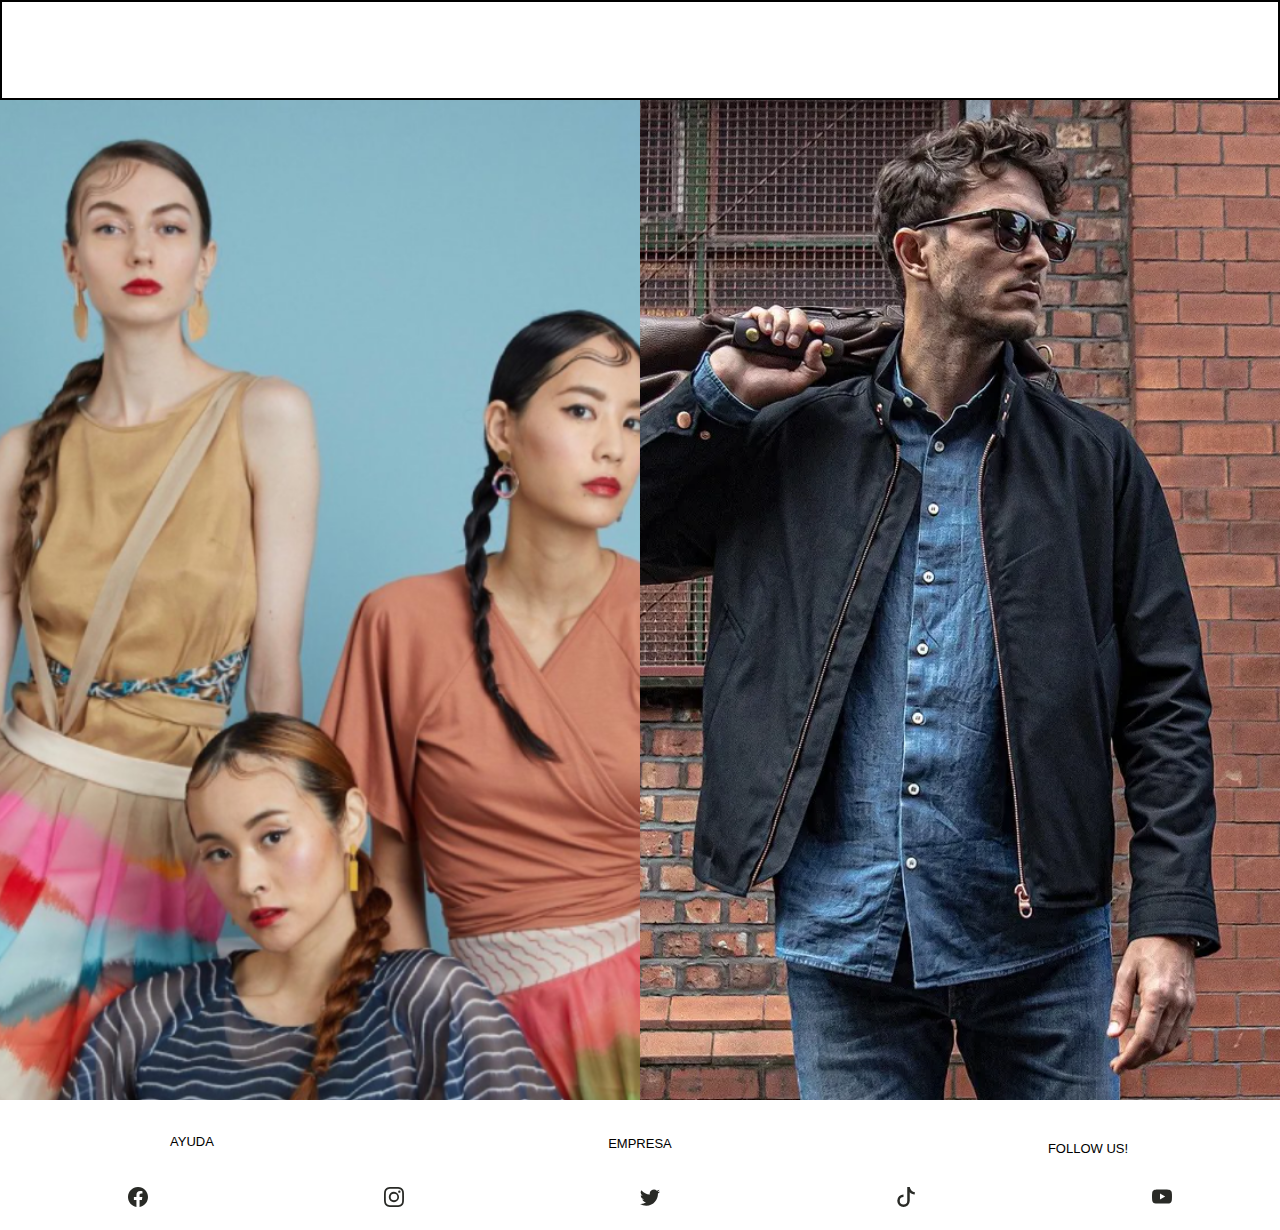
<file: Pull and Bear tienda/index.html>
<!DOCTYPE html>
<html lang="es">
<head>
    <meta charset="UTF-8">
    <meta http-equiv="X-UA-Compatible" content="IE=edge">
    <meta name="viewport" content="width=device-width, initial-scale=1.0">
    <title>Home</title>
    <link rel="stylesheet" href="index.css">
</head>
<body>
<!------------------------------------------------HOME------------------------------------------------>
    <div class="contanier-home">
        <div class="menu">
            
            


        </div>
        <div class="images">
            <div class="image-woman"> <img src="singapore-fashion-brands-Reckless-Ericka.png" alt=""><!---Paste Image woman code here---></div>
            <div class="image-man"><img src="best-british-fashion-brands-1.webp" alt=""></div>
        </div>



 <!---      <div class="footer">
                <div class="ayuda">
                    <a href="#">AYUDA</a>
                </div>
                <div class="empresa">
                    <a href="#">EMPRESA</a>
                </div>
                <div class="follow"> 
                    <div class="title-follow">
                        <p>FOLLOW US!</p>
                    </div>
                    <div class="iconos-rrss"> 
                        <a href="#"class="fb-icono" target="_blank"  > <svg xmlns="http://www.w3.org/2000/svg" width="16" height="16" fill="currentColor" class="bi bi-facebook" viewBox="0 0 16 16">
                            <path d="M16 8.049c0-4.446-3.582-8.05-8-8.05C3.58 0-.002 3.603-.002 8.05c0 4.017 2.926 7.347 6.75 7.951v-5.625h-2.03V8.05H6.75V6.275c0-2.017 1.195-3.131 3.022-3.131.876 0 1.791.157 1.791.157v1.98h-1.009c-.993 0-1.303.621-1.303 1.258v1.51h2.218l-.354 2.326H9.25V16c3.824-.604 6.75-3.934 6.75-7.951z"/>
                          </svg> </a>

                        <a href="#"class="ig-icono" target="_blank"  > <svg xmlns="http://www.w3.org/2000/svg" width="16" height="16" fill="currentColor" class="bi bi-instagram" viewBox="0 0 16 16">
                            <path d="M8 0C5.829 0 5.556.01 4.703.048 3.85.088 3.269.222 2.76.42a3.917 3.917 0 0 0-1.417.923A3.927 3.927 0 0 0 .42 2.76C.222 3.268.087 3.85.048 4.7.01 5.555 0 5.827 0 8.001c0 2.172.01 2.444.048 3.297.04.852.174 1.433.372 1.942.205.526.478.972.923 1.417.444.445.89.719 1.416.923.51.198 1.09.333 1.942.372C5.555 15.99 5.827 16 8 16s2.444-.01 3.298-.048c.851-.04 1.434-.174 1.943-.372a3.916 3.916 0 0 0 1.416-.923c.445-.445.718-.891.923-1.417.197-.509.332-1.09.372-1.942C15.99 10.445 16 10.173 16 8s-.01-2.445-.048-3.299c-.04-.851-.175-1.433-.372-1.941a3.926 3.926 0 0 0-.923-1.417A3.911 3.911 0 0 0 13.24.42c-.51-.198-1.092-.333-1.943-.372C10.443.01 10.172 0 7.998 0h.003zm-.717 1.442h.718c2.136 0 2.389.007 3.232.046.78.035 1.204.166 1.486.275.373.145.64.319.92.599.28.28.453.546.598.92.11.281.24.705.275 1.485.039.843.047 1.096.047 3.231s-.008 2.389-.047 3.232c-.035.78-.166 1.203-.275 1.485a2.47 2.47 0 0 1-.599.919c-.28.28-.546.453-.92.598-.28.11-.704.24-1.485.276-.843.038-1.096.047-3.232.047s-2.39-.009-3.233-.047c-.78-.036-1.203-.166-1.485-.276a2.478 2.478 0 0 1-.92-.598 2.48 2.48 0 0 1-.6-.92c-.109-.281-.24-.705-.275-1.485-.038-.843-.046-1.096-.046-3.233 0-2.136.008-2.388.046-3.231.036-.78.166-1.204.276-1.486.145-.373.319-.64.599-.92.28-.28.546-.453.92-.598.282-.11.705-.24 1.485-.276.738-.034 1.024-.044 2.515-.045v.002zm4.988 1.328a.96.96 0 1 0 0 1.92.96.96 0 0 0 0-1.92zm-4.27 1.122a4.109 4.109 0 1 0 0 8.217 4.109 4.109 0 0 0 0-8.217zm0 1.441a2.667 2.667 0 1 1 0 5.334 2.667 2.667 0 0 1 0-5.334z"/>
                          </svg></a>
                          
                        <a href="#"class="twitter-icono" target="_blank"  > <svg xmlns="http://www.w3.org/2000/svg" width="16" height="16" fill="currentColor" class="bi bi-twitter" viewBox="0 0 16 16">
                            <path d="M5.026 15c6.038 0 9.341-5.003 9.341-9.334 0-.14 0-.282-.006-.422A6.685 6.685 0 0 0 16 3.542a6.658 6.658 0 0 1-1.889.518 3.301 3.301 0 0 0 1.447-1.817 6.533 6.533 0 0 1-2.087.793A3.286 3.286 0 0 0 7.875 6.03a9.325 9.325 0 0 1-6.767-3.429 3.289 3.289 0 0 0 1.018 4.382A3.323 3.323 0 0 1 .64 6.575v.045a3.288 3.288 0 0 0 2.632 3.218 3.203 3.203 0 0 1-.865.115 3.23 3.23 0 0 1-.614-.057 3.283 3.283 0 0 0 3.067 2.277A6.588 6.588 0 0 1 .78 13.58a6.32 6.32 0 0 1-.78-.045A9.344 9.344 0 0 0 5.026 15z"/>
                          </svg> </a>

                        <a href="#"class="tiktok-icono" target="_blank"  > <svg xmlns="http://www.w3.org/2000/svg" width="16" height="16" fill="currentColor" class="bi bi-tiktok" viewBox="0 0 16 16">
                            <path d="M9 0h1.98c.144.715.54 1.617 1.235 2.512C12.895 3.389 13.797 4 15 4v2c-1.753 0-3.07-.814-4-1.829V11a5 5 0 1 1-5-5v2a3 3 0 1 0 3 3V0Z"/>
                          </svg></a>

                        <a href="#"class="youtube-icono" target="_blank"  > <svg xmlns="http://www.w3.org/2000/svg" width="16" height="16" fill="currentColor" class="bi bi-youtube" viewBox="0 0 16 16">
                            <path d="M8.051 1.999h.089c.822.003 4.987.033 6.11.335a2.01 2.01 0 0 1 1.415 1.42c.101.38.172.883.22 1.402l.01.104.022.26.008.104c.065.914.073 1.77.074 1.957v.075c-.001.194-.01 1.108-.082 2.06l-.008.105-.009.104c-.05.572-.124 1.14-.235 1.558a2.007 2.007 0 0 1-1.415 1.42c-1.16.312-5.569.334-6.18.335h-.142c-.309 0-1.587-.006-2.927-.052l-.17-.006-.087-.004-.171-.007-.171-.007c-1.11-.049-2.167-.128-2.654-.26a2.007 2.007 0 0 1-1.415-1.419c-.111-.417-.185-.986-.235-1.558L.09 9.82l-.008-.104A31.4 31.4 0 0 1 0 7.68v-.123c.002-.215.01-.958.064-1.778l.007-.103.003-.052.008-.104.022-.26.01-.104c.048-.519.119-1.023.22-1.402a2.007 2.007 0 0 1 1.415-1.42c.487-.13 1.544-.21 2.654-.26l.17-.007.172-.006.086-.003.171-.007A99.788 99.788 0 0 1 7.858 2h.193zM6.4 5.209v4.818l4.157-2.408L6.4 5.209z"/>
                          </svg></a>
                    </div>
                </div>
        </div> --> 


    <div class="footer">
        <hr>
        <div class="titles"> 
            <div class="ayuda">
                <a href="#">AYUDA</a>
            </div>
                <hr>
            <div class="empresa">
                <a href="#">EMPRESA</a>
            </div>
                <hr>
            <div class="follow"> 
                <div class="title-follow">
                    <p>FOLLOW US!</p>
                </div>
            </div>
        </div>


        <div class="iconos-rrss"> 
                    <a href="#"class="fb-icono" target="_blank"  > <svg xmlns="http://www.w3.org/2000/svg" width="16" height="16" fill="currentColor" class="bi bi-facebook" viewBox="0 0 16 16">
                        <path d="M16 8.049c0-4.446-3.582-8.05-8-8.05C3.58 0-.002 3.603-.002 8.05c0 4.017 2.926 7.347 6.75 7.951v-5.625h-2.03V8.05H6.75V6.275c0-2.017 1.195-3.131 3.022-3.131.876 0 1.791.157 1.791.157v1.98h-1.009c-.993 0-1.303.621-1.303 1.258v1.51h2.218l-.354 2.326H9.25V16c3.824-.604 6.75-3.934 6.75-7.951z"/>
                      </svg> </a>

                    <a href="#"class="ig-icono" target="_blank"  > <svg xmlns="http://www.w3.org/2000/svg" width="16" height="16" fill="currentColor" class="bi bi-instagram" viewBox="0 0 16 16">
                        <path d="M8 0C5.829 0 5.556.01 4.703.048 3.85.088 3.269.222 2.76.42a3.917 3.917 0 0 0-1.417.923A3.927 3.927 0 0 0 .42 2.76C.222 3.268.087 3.85.048 4.7.01 5.555 0 5.827 0 8.001c0 2.172.01 2.444.048 3.297.04.852.174 1.433.372 1.942.205.526.478.972.923 1.417.444.445.89.719 1.416.923.51.198 1.09.333 1.942.372C5.555 15.99 5.827 16 8 16s2.444-.01 3.298-.048c.851-.04 1.434-.174 1.943-.372a3.916 3.916 0 0 0 1.416-.923c.445-.445.718-.891.923-1.417.197-.509.332-1.09.372-1.942C15.99 10.445 16 10.173 16 8s-.01-2.445-.048-3.299c-.04-.851-.175-1.433-.372-1.941a3.926 3.926 0 0 0-.923-1.417A3.911 3.911 0 0 0 13.24.42c-.51-.198-1.092-.333-1.943-.372C10.443.01 10.172 0 7.998 0h.003zm-.717 1.442h.718c2.136 0 2.389.007 3.232.046.78.035 1.204.166 1.486.275.373.145.64.319.92.599.28.28.453.546.598.92.11.281.24.705.275 1.485.039.843.047 1.096.047 3.231s-.008 2.389-.047 3.232c-.035.78-.166 1.203-.275 1.485a2.47 2.47 0 0 1-.599.919c-.28.28-.546.453-.92.598-.28.11-.704.24-1.485.276-.843.038-1.096.047-3.232.047s-2.39-.009-3.233-.047c-.78-.036-1.203-.166-1.485-.276a2.478 2.478 0 0 1-.92-.598 2.48 2.48 0 0 1-.6-.92c-.109-.281-.24-.705-.275-1.485-.038-.843-.046-1.096-.046-3.233 0-2.136.008-2.388.046-3.231.036-.78.166-1.204.276-1.486.145-.373.319-.64.599-.92.28-.28.546-.453.92-.598.282-.11.705-.24 1.485-.276.738-.034 1.024-.044 2.515-.045v.002zm4.988 1.328a.96.96 0 1 0 0 1.92.96.96 0 0 0 0-1.92zm-4.27 1.122a4.109 4.109 0 1 0 0 8.217 4.109 4.109 0 0 0 0-8.217zm0 1.441a2.667 2.667 0 1 1 0 5.334 2.667 2.667 0 0 1 0-5.334z"/>
                      </svg></a>
                      
                    <a href="#"class="twitter-icono" target="_blank"  > <svg xmlns="http://www.w3.org/2000/svg" width="16" height="16" fill="currentColor" class="bi bi-twitter" viewBox="0 0 16 16">
                        <path d="M5.026 15c6.038 0 9.341-5.003 9.341-9.334 0-.14 0-.282-.006-.422A6.685 6.685 0 0 0 16 3.542a6.658 6.658 0 0 1-1.889.518 3.301 3.301 0 0 0 1.447-1.817 6.533 6.533 0 0 1-2.087.793A3.286 3.286 0 0 0 7.875 6.03a9.325 9.325 0 0 1-6.767-3.429 3.289 3.289 0 0 0 1.018 4.382A3.323 3.323 0 0 1 .64 6.575v.045a3.288 3.288 0 0 0 2.632 3.218 3.203 3.203 0 0 1-.865.115 3.23 3.23 0 0 1-.614-.057 3.283 3.283 0 0 0 3.067 2.277A6.588 6.588 0 0 1 .78 13.58a6.32 6.32 0 0 1-.78-.045A9.344 9.344 0 0 0 5.026 15z"/>
                      </svg> </a>

                    <a href="#"class="tiktok-icono" target="_blank"  > <svg xmlns="http://www.w3.org/2000/svg" width="16" height="16" fill="currentColor" class="bi bi-tiktok" viewBox="0 0 16 16">
                        <path d="M9 0h1.98c.144.715.54 1.617 1.235 2.512C12.895 3.389 13.797 4 15 4v2c-1.753 0-3.07-.814-4-1.829V11a5 5 0 1 1-5-5v2a3 3 0 1 0 3 3V0Z"/>
                      </svg></a>

                    <a href="#"class="youtube-icono" target="_blank"  > <svg xmlns="http://www.w3.org/2000/svg" width="16" height="16" fill="currentColor" class="bi bi-youtube" viewBox="0 0 16 16">
                        <path d="M8.051 1.999h.089c.822.003 4.987.033 6.11.335a2.01 2.01 0 0 1 1.415 1.42c.101.38.172.883.22 1.402l.01.104.022.26.008.104c.065.914.073 1.77.074 1.957v.075c-.001.194-.01 1.108-.082 2.06l-.008.105-.009.104c-.05.572-.124 1.14-.235 1.558a2.007 2.007 0 0 1-1.415 1.42c-1.16.312-5.569.334-6.18.335h-.142c-.309 0-1.587-.006-2.927-.052l-.17-.006-.087-.004-.171-.007-.171-.007c-1.11-.049-2.167-.128-2.654-.26a2.007 2.007 0 0 1-1.415-1.419c-.111-.417-.185-.986-.235-1.558L.09 9.82l-.008-.104A31.4 31.4 0 0 1 0 7.68v-.123c.002-.215.01-.958.064-1.778l.007-.103.003-.052.008-.104.022-.26.01-.104c.048-.519.119-1.023.22-1.402a2.007 2.007 0 0 1 1.415-1.42c.487-.13 1.544-.21 2.654-.26l.17-.007.172-.006.086-.003.171-.007A99.788 99.788 0 0 1 7.858 2h.193zM6.4 5.209v4.818l4.157-2.408L6.4 5.209z"/>
                      </svg></a>

        </div>
     </div>
</div>


</body>
</html>
</file>
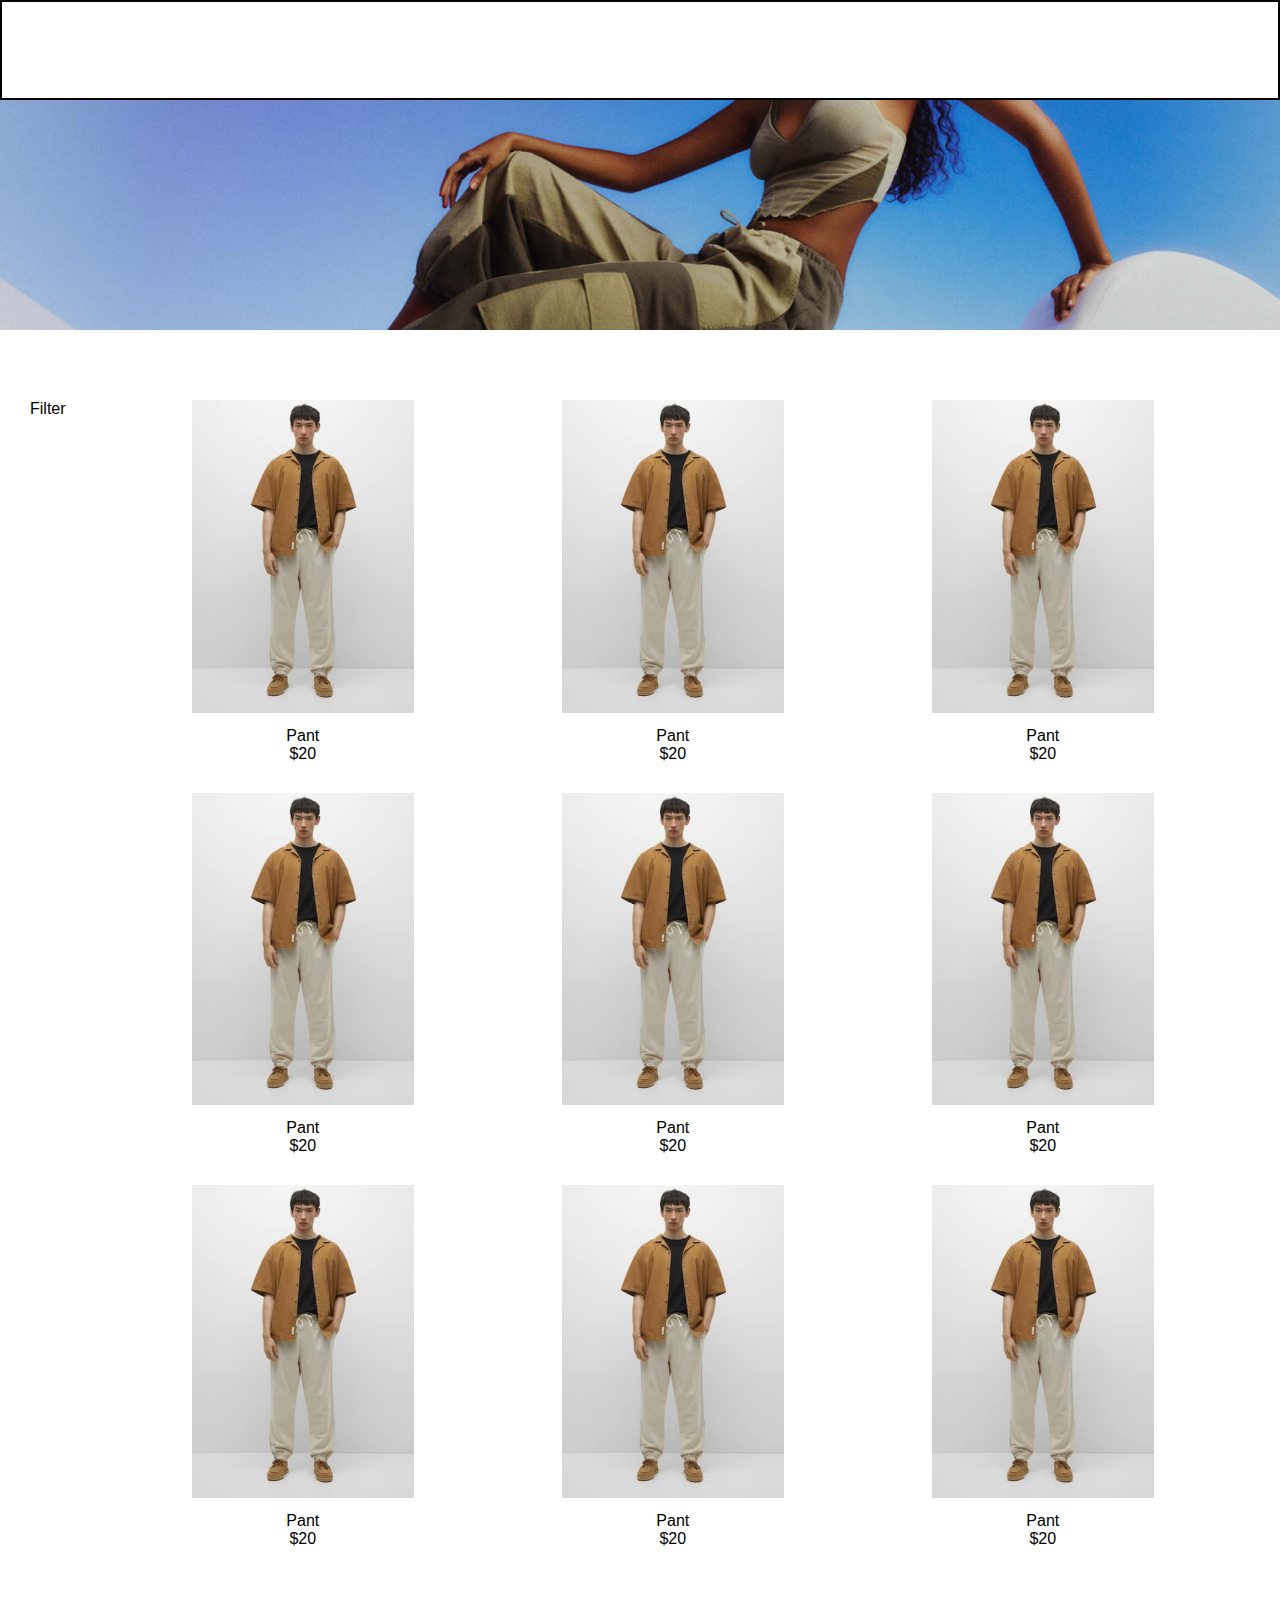
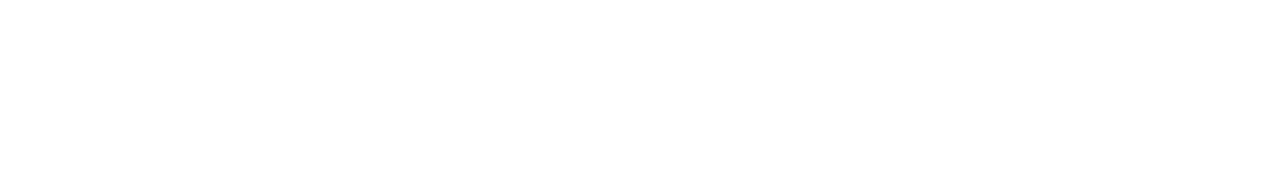
<file: Pull and Bear tienda/products.html>
<!DOCTYPE html>
<html lang="en">
<head>
    <meta charset="UTF-8">
    <meta http-equiv="X-UA-Compatible" content="IE=edge">
    <meta name="viewport" content="width=device-width, initial-scale=1.0">
    <title>Products</title>
    <link rel="stylesheet" href="index.css">
</head>

<!------------------------------------------------PRODUCTS------------------------------------------------>
<body>
    <div class="container-products">
        <div class="menu"><!---Paste Menu code here---></div>
        <div class="slider"><img src="image 24.png" alt=""></div>
        <div class="main"><!---Paste MAIN code here--->
            <div class="filter"> Filter</div>
            <div class="products"> 

              <div class="product">
                <div class="product-image"><img src="image 15.png" alt="product"></div>
                <div class="product-description">Pant</div>
                <div class="price">$20</div>
              </div>

              <div class="product">
                <div class="product-image"><img src="image 15.png" alt="product"></div>
                <div class="product-description">Pant</div>
                <div class="price">$20</div>
              </div>

              <div class="product">
                <div class="product-image"><img src="image 15.png" alt="product"></div>
                <div class="product-description">Pant</div>
                <div class="price">$20</div>
              </div>

              <div class="product">
                <div class="product-image"><img src="image 15.png" alt="product"></div>
                <div class="product-description">Pant</div>
                <div class="price">$20</div>
              </div>

              <div class="product">
                <div class="product-image"><img src="image 15.png" alt="product"></div>
                <div class="product-description">Pant</div>
                <div class="price">$20</div>
              </div>

              <div class="product">
                <div class="product-image"><img src="image 15.png" alt="product"></div>
                <div class="product-description">Pant</div>
                <div class="price">$20</div>
              </div>

              <div class="product">
                <div class="product-image"><img src="image 15.png" alt="product"></div>
                <div class="product-description">Pant</div>
                <div class="price">$20</div>
              </div>

              <div class="product">
                <div class="product-image"><img src="image 15.png" alt="product"></div>
                <div class="product-description">Pant</div>
                <div class="price">$20</div>
              </div>

              <div class="product">
                <div class="product-image"><img src="image 15.png" alt="product"></div>
                <div class="product-description">Pant</div>
                <div class="price">$20</div>
              </div>


            </div>
        </div>
        <div class="footer"><!---Paste Footer code here---></div>
    </div>
    
</body>
</html>
</file>
<file: Pull and Bear tienda/index.css>
/*HOME*/
* {
    margin: 0;
    padding: 0;
    box-sizing: border-box;
}

.container-home {
    display: grid;
    grid-template-areas: 
    "header header header header"
    "images images images images"
    "footer footer footer footer"; 
    min-width: 100vw;
    min-height: 100vh; 
}

.menu {
    grid-area: "header";
    min-height: 100px;
    border: 2px black solid
}

.images {
    grid-area: "images";
    width: 100vw;
    display: flex;
    flex-direction: row;
    justify-content: center;
    align-items: flex-start;
}

.image-woman {
    width: 1000px; height: 1000px;
    align-items: center;
    display: flex;
    background-color: blueviolet;
}

.image-man {
    width: 1000px; height: 1000px;
    align-items: center;
    display: flex;
    background-color: pink;
}

.image-man img {
    object-fit: cover;
    width: 100%; height: 100%;

}

.image-woman img {
    object-fit: cover;
    width: 100%; height: 100%;
}


/*MEDIA QUERY HOME*/ 
@media (max-width: 850px) {
    .images {
        flex-direction: column; 
        min-width: 50px; min-height: 50px;
    }

    .image-woman {
        width: 100%; height: 80%;
    }
    
    .image-man {
        width: 100%; height: 80%;
    }
}

/*PRODUCTS*/

.container-products {
    display: grid;
    grid-template-areas: 
    "header header header header header header"
    "slider slider slider slider slider slider"
    "main main main main main main"
    "footer footer footer footer footer";
    max-width: 100vw;
    max-height: 100vh; 
}

.slider img {
    height: 100%;
    width: 100%;   
    object-fit: cover;
}

.slider {
    grid-area: "slider";
    width: 100%;
    height: 300px;
    padding-bottom: 70px;
}

.main {
    grid-area: "main";
    display: grid;
    grid-template-areas: 
    "filter products products products products products"
    "filter products products products products products"
    "filter products products products products products";
}

.filter {
    grid-area: "filter";
    grid-template-columns: 1fr;
    padding-left: 30px;
  
}

.products {
    grid-area: "products";
    grid-template-columns: repeat(4, 1fr);
}

.products {
    display: flex; 
    flex-direction: row; 
    align-items: flex-start;
    justify-content: center;
    flex-wrap: wrap;
}


.product-image img {
    width: 60%; height: 60%;
    padding-bottom: 10px;

}

.main {
    padding-bottom: 70px;

}

.products {
    text-align: center;
}

.price {
    padding-bottom: 30px;
}


/*MEDIA QUERY PRODUCTS*/ 
@media (max-width: 850px) {

    .main {
        display: flex;
        flex-direction: column;
        padding-bottom: 10px; 
    }

    .slider {
        padding-bottom: 10px;
    }

    .filter {
        padding-bottom: 10px;
        display: flex;
        justify-content: left;
        align-items: center;

    }

    .products {
        display: flex;
        justify-content: center;
    }



}







/*FOOTER*/ 

/* OTRA FORMA DE HACER EL FOOTER

.footer {
    display: flex;
    grid-area: "footer";
    min-height: 100px;
    flex-wrap: wrap;
    flex-direction: row;
    width: 100%;
    justify-content: space-between;
    align-items: center;
    gap: 20px;
    background-image: url(image\ 24.png);


}


.ayuda{
    display: flex;
    align-items: center;
    justify-content: center;
    flex-wrap: wrap;
    flex-direction: column;
    width: 300px;
    min-height: 50px;
}

.empresa{
    display: flex;
    align-items: center;
    justify-content: center;
    flex-wrap: wrap;
    flex-direction: column;
    width: 300px;
    min-height:50px;
    
}

.follow{
    display: flex;
    align-items: center;
    justify-content: center;
    flex-wrap: wrap;
    flex-direction: column;
    width: 300px;
    min-height:50px;
}

@media (min-width:1800) {

    .footer{flex-direction: 
        column;
    }
}

*/
@import url('https://fonts.googleapis.com/css2?family=Fjalla+One&display=swap');

*{
    font-family: 'Fjalla One', sans-serif;
}

.footer {
    display: flex;
    flex-direction: column;
    font-size: 15px;
    height: 130px;
    width: 100%;
    justify-content: center;
    align-items:center;
    padding-bottom: 20px;

}



.ayuda{
    display: flex;
    flex-direction: row;
    justify-content: center;
    align-items: center;
    width: 30%;
    height: 20px;
    padding-bottom: 5px;
    

    
}

 
a:link, a:visited {
    text-decoration: none;
    color: black;
  }





.empresa{
    display: flex;
    flex-direction: row;
    justify-content: center;
    align-items: center;
    width: 30%;
    height:28px;
 
    
}

.follow{
    display: flex;
    flex-direction: row;
    justify-content: center;
    align-items: center;
    width: 30%;
    height: 20px;
    padding-top: 10px;
    
}

.titles{
    font-size: 13px;
    height: 100px;
    width: 100%;
    display: flex;
    flex-direction: column;
    justify-content: center;
    align-items: center;
}


.iconos-rrss{
    display:flex;
    flex-direction: row;
    align-items: center;
    justify-content: space-around;
    width: 100%;

}

.iconos-rrss svg{
    color: rgb(41, 42, 38);
    height: 20px;
    width: 20px;
    margin-left: 20px;


}

hr { border: 1px inset rgb(133, 129, 129); height: 1px; width: 100%
}




/* MEDIA QUERY FOOTER */

@media(min-width: 450px) { 
    
    .titles{
    flex-direction: row;
    justify-content: space-between;
}

hr{
    display: none;
}
    
}
</file>
